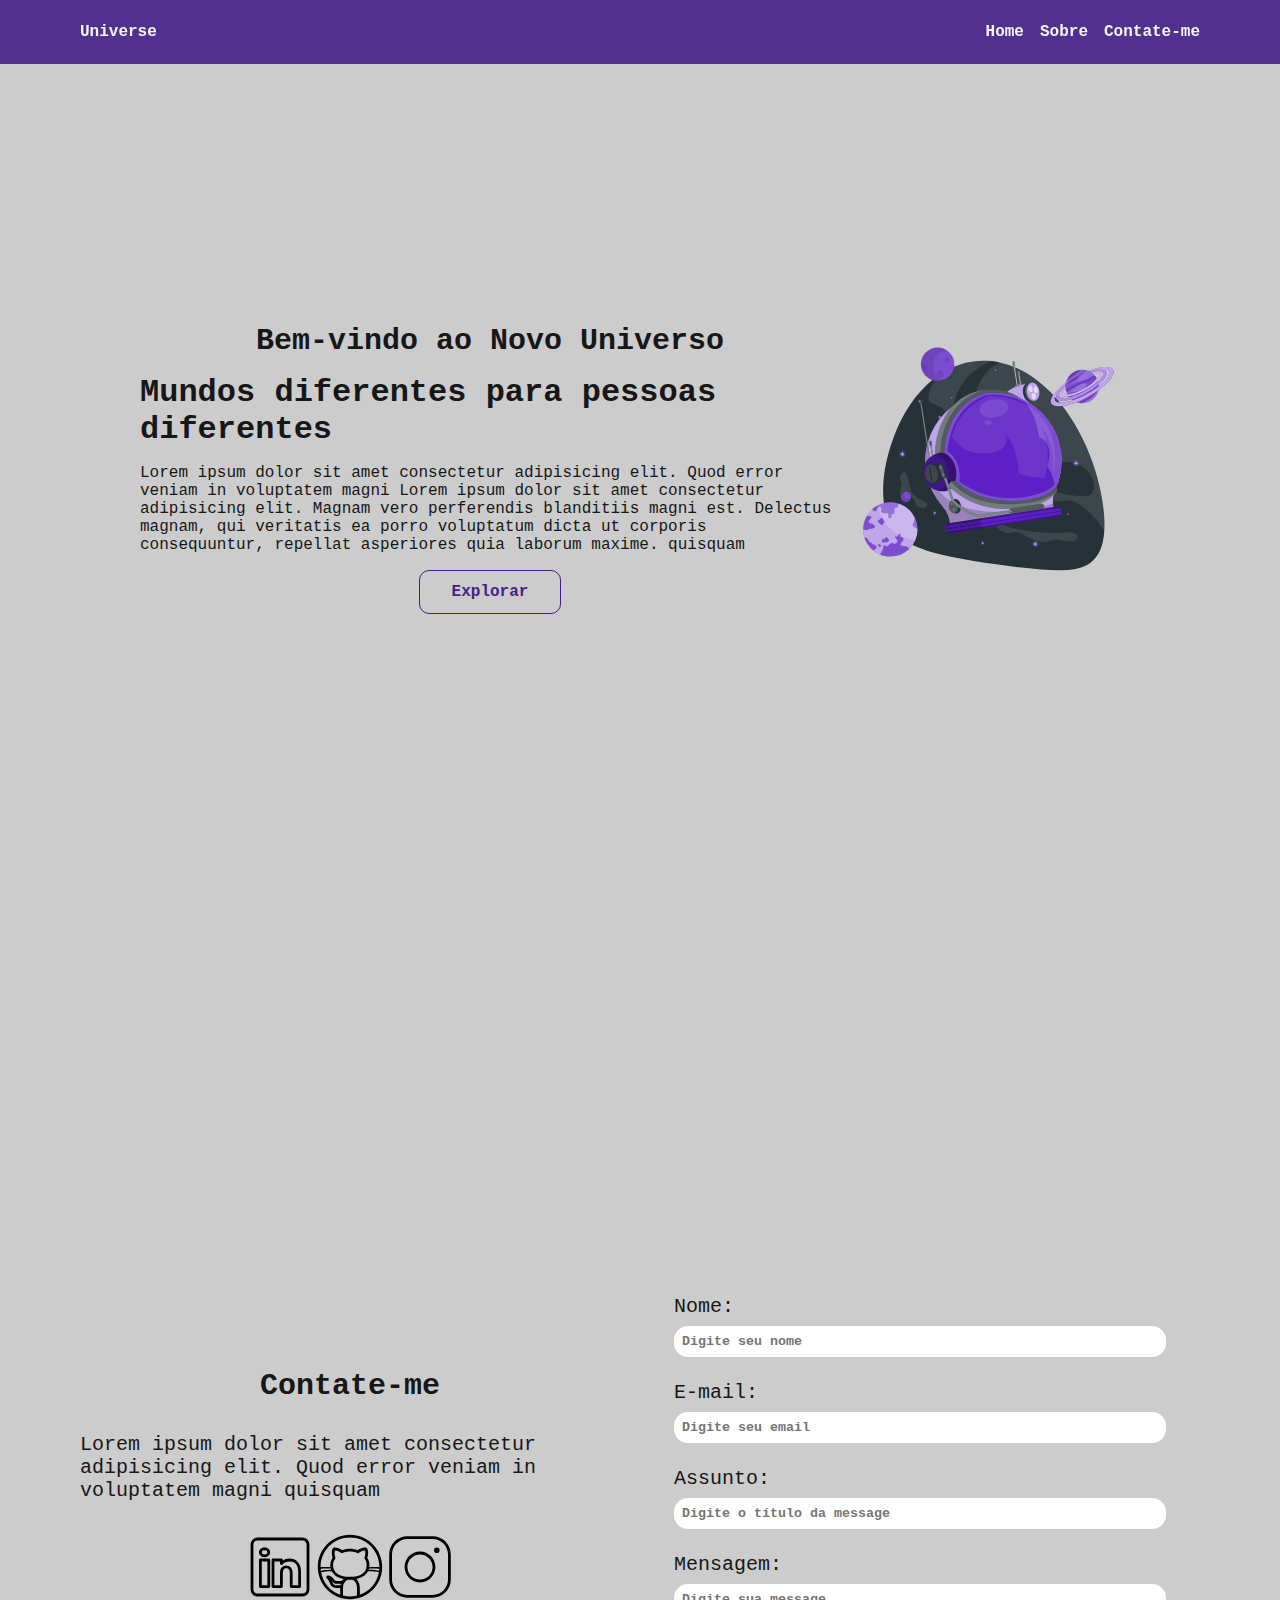
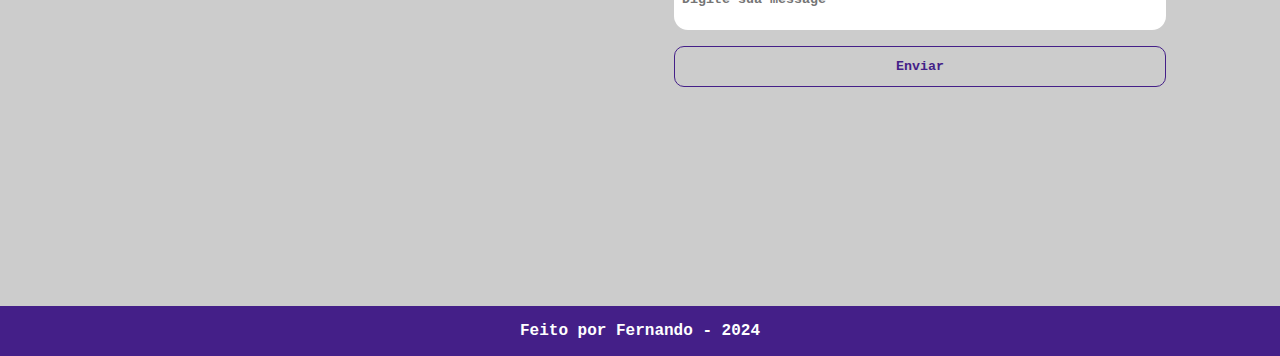
<file: index.html>
<!DOCTYPE html>


<html lang="pt-br">

<head>
    <meta charset="UTF-8">
    <meta name="viewport" content="width=device-width, initial-scale=1.0">
    <meta name="description" content="Projeto Portfólio">
    <meta name="author" content="Fernando Cassio">
    <meta name="keywords" content="HTML, CSS, JavaScript">
    <link rel="icon" href="./assets/img/favicon.svg" type="image/svg+xml" />
    <link rel="stylesheet" href="assets/css/style.css">
    <title>Universe</title>
</head>


<body>
    
    <header class="menu_container">
        <div id="header_content" class="menu_content">
            <div id="titulo" class="flex">
                <a href="#">Universe</a>
            </div>
            <div id="menu" class="flex">
                <ul class="flex menu_lista">
                    <li><a href="#">Home</a></li>
                    <li><a href="#about">Sobre</a></li>
                    <li><a href="#contact">Contate-me</a></li>
                </ul>
                </nav>
            </div>
        </div>
    </header>


    <main>
        <section id="home" class="home">
                <article id="home_texto">
                    <h4>Bem-vindo ao Novo Universo</h4>
                    <h1>Mundos diferentes para pessoas diferentes</h1>
                    <p>
                        Lorem ipsum dolor sit amet consectetur adipisicing elit. Quod error veniam in voluptatem magni
                        Lorem ipsum dolor sit amet consectetur adipisicing elit. Magnam vero perferendis blanditiis
                        magni est. Delectus magnam, qui veritatis ea porro voluptatum
                        dicta ut corporis consequuntur, repellat asperiores quia laborum maxime.
                        quisquam
                    </p>
                    <a class="botao" target="_blank" href="https://github.com/fernandocassiodev" alt="Github">
                        Explorar
                    </a>
                </article>
                <article id="home_imagem" class="home_content">
                    <img src="./assets/img/astronauta.svg" alt="Capacete de Astronauta Animado" width="300">
                </article>
        </section>


        <section id="about" class="sobre_container">

            

        </section>


        <section id="contact" class="contato_container">

            <article id="redes_sociais" class="flex contato_content">

                <h4>Contate-me</h4>
                <p>Lorem ipsum dolor sit amet consectetur adipisicing elit.
                    Quod error veniam in voluptatem magni quisquam</p>

                <div id="icones_redes_sociais" class="flex social_container">
                    <a href="">
                        <img class="social_icon" src="assets/img/linkedin.svg" alt="LinkedIn" />
                    </a>
                    <a href="">
                        <img class="social_icon" src="assets/img/github.svg" alt="Github" />
                    </a>
                    <a href="">
                        <img class="social_icon" src="assets/img/instagram.svg" alt="Instagram" />
                    </a>
                </div>

            </article>
            <form action="https://formsubmit.co/21611417152afb086ebea14b72d1192b" method="POST" id="formulario" name="formulario">

                <input type="hidden" name="_next" value="http://localhost:5500/sucess.html">
                <input type="hidden" name="_captcha" value="false">

                <label for="name">Nome: </label>
                <input id="name" type="text" name="name" placeholder="Digite seu nome">
                <span id="txtNome"></span>

                <label for="email">E-mail: </label>
                <input id="email" type="text" name="email" placeholder="Digite seu email">
                <span id="txtEmail"></span>

                <label for="subject">Assunto: </label>
                <input id="subject" type="text" name="subject" placeholder="Digite o título da message">
                <span id="txtSubject"></span>

                <label for="message">Mensagem: </label>
                <textarea id="message" name="message" placeholder="Digite sua message"></textarea>

                <button class="botao" type="submit">Enviar</button>
            </form>
        </section>
        

    </main>
 

    <footer>
      <p>Feito por Fernando - 2024</p>
    </footer>
<script src="./assets/js/script.js"></script>
</body>

</html>
</file>
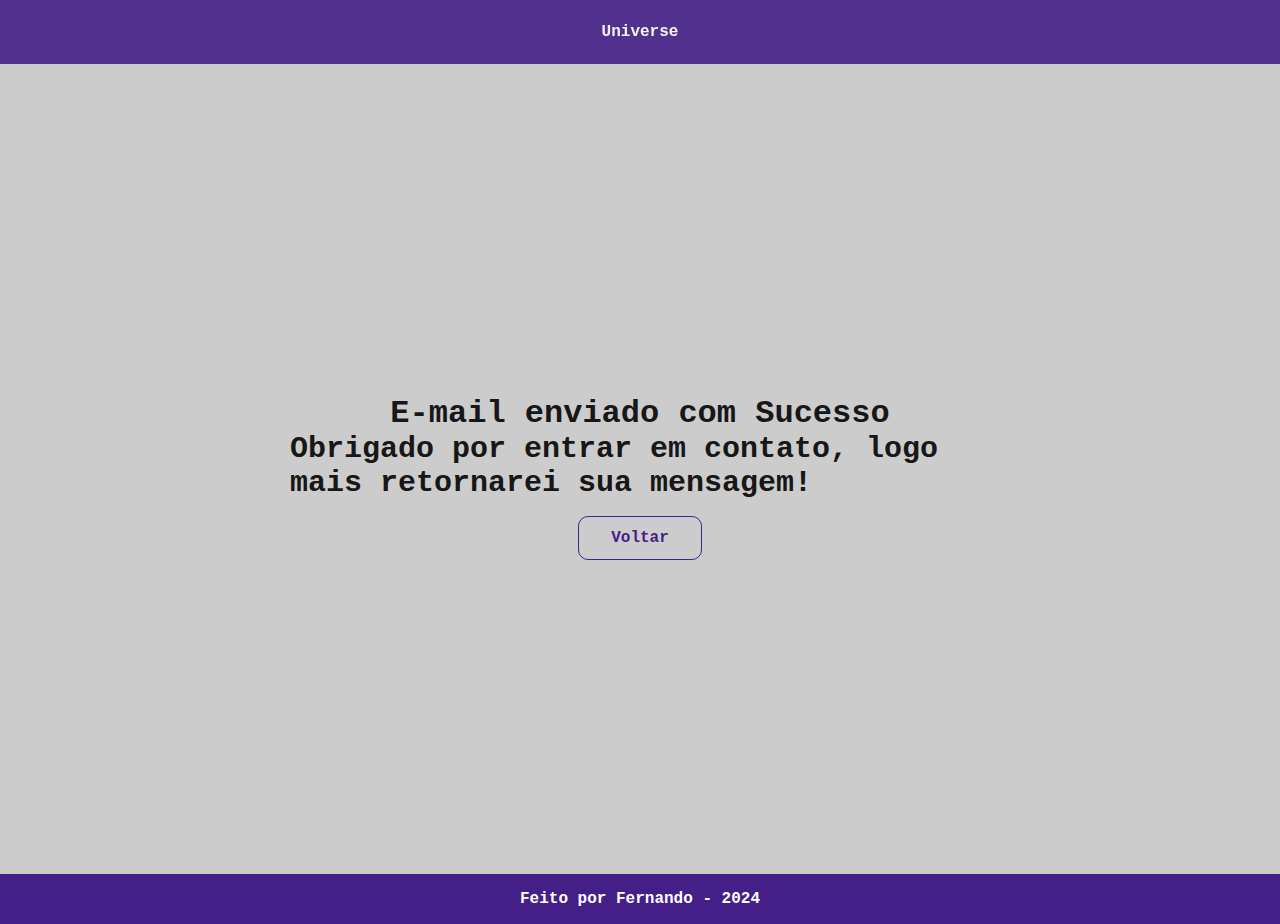
<file: sucess.html>
<!DOCTYPE html>
<html lang="pt-BR">
  <head>
    <meta charset="UTF-8" />
    <meta name="viewport" content="width=device-width, initial-scale=1.0" />
    <meta name="description" content="Projeto Portfólio" />
    <meta name="author" content="Generation Brasil" />
    <meta name="keywords" content="HTML, CSS, JavaScript" />
    <link href="https://fonts.googleapis.com/css2?family=Poppins&display=swap" rel="stylesheet">
    <link rel="icon" href="./assets/img/favicon.svg" type="image/svg+xml" />
    <link rel="stylesheet" href="./assets/css/style.css">
    <title>Universe</title>
  </head>
  <body>
    <Header class="menu_container">
        <div id="header_content" class="menu_sucess_content">
            <div id="menu_content_sucess">
                <a href="index.html">Universe</a>
            </div>
        </div>
    </Header>
    <main class="home">
        <section id="home_texto" class="menu_sucess_container">
            <article id="home_texto">
                <h1>E-mail enviado com Sucesso</h1>
                <h4>Obrigado por entrar em contato, logo mais retornarei sua mensagem!</h4>
                <a class="botao" href="index.html">Voltar</a>
            </article>
        </section>
    </main>
    <footer>
        <p>Feito por Fernando - 2024</p>
      </footer>
  </body>
</html>
</file>
<file: assets/css/style.css>
* {
  margin: 0;
  padding: 0;
  text-decoration: none;
  font-family: 'Courier New', Courier, monospace;
}

:root {
  --purple-200: #9a7bd1;
  --purple-500: #6b36c8;
  --purple-800: #441f88;

  --black-800: #171717;

  --gray-200: #cccccc;
  --gray-400: #505861;

  --white: #f9f9f9;
}

html {
  scroll-behavior: smooth;
}

body {
  background-color: var(--gray-200);
  color: var(--black-800);
}

.botao {
  color: var(--purple-800);
  padding: 12px 32px;
  border: 1px solid var(--purple-800);
  border-radius: 10px;
  text-align: center;
  font-weight: 700;
}

.botao:hover {
  color: var(--gray-200);
  background-color: var(--purple-800);
  transition: 0.3s;
}

.botao:active {
  transform: scale(0.98);
}

.flex {
  display: flex;
  justify-content: center;
  align-items: center;
}

/* Estilização seção header*/

.menu_container {
  background-color: var(--purple-800);
  position: sticky;
  top: 0;
  filter: opacity(0.9);
  height: 4rem;
  display: flex;
  justify-content: center;  
}

.menu_container a{
  font-size: 16px;
  color: var(--white);
  font-weight: bold;
}

.menu_container a:hover {
  color: var(--purple-200);
}

.menu_content {
    max-width: 1120px;
    padding: 0 24px;
    width: 100%;
    display: flex;
    justify-content: space-between;
}

.menu_lista {
    list-style: none;
}

.menu_lista li {
    margin: 0 0 0 16px;
}

/*home*/

.home{
  height: 90vh;
  display: flex;
  flex-direction: row;
  justify-content: center;
}

#home_texto{
  display: flex;
  flex-direction: column;
  align-items: center;
  justify-content: center;
  width: 700px;
}

#home_texto h1{
  padding-top: 1rem;
} 

#home_texto p{
  padding-top: 1rem;
} 

#home_texto a{
  margin-top: 1rem;
} 

#home_imagem{
  display: flex;
  align-items: center;
  justify-content: center;
}

/* Seção sobre */
.sobre_container{
  max-width: 1120px;
  margin: -24pc auto;
  height: 100vh;
  display: flex;
  align-items: center;
}

.sobre_container img{
  width: 300px;
  font-size: 35%;
  border: 5px solid var(--purple-500);
  border-radius: 50%;
}

.sobre_container h1{
  font-size: 32px;
  text-align: center;
}

.sobre_container p{
  text-align: center;
  margin: 16px 0;
}

.sobre_github{
  justify-content: space-evenly;
}

#sobre_texto{
  margin-left: 30px;
}

/*Seção Contato*/

.contato_container{
  max-width: 1120px;
  margin: auto;
  height: 100vh;
  display: grid;
  grid-template-columns: repeat(auto-fill, 540px);
  align-items: center;
  gap: 30px;
}

.contato_content{
  gap: 30px;
  flex-direction: column;
  margin: 64px 0px 0px 0px;
  font-size: 20px;
}

h4{
  font-size: 30px;
  font-weight: bold;
}

/* Seção redes sociais */

.social_container a img{
  width: 70px;
}

.social_icon:hover{
  filter: 
  brightness(0)
  saturate(100%)
  invert(28%)
  sepia(26%)
  saturate(4087%)
  hue-rotate(242deg)
  brightness(94%)
  contrast(103%)
  ;
}

/* Seção Formulário */

form{
  display: flex;
  flex-direction: column;
  margin: 70px 0px 0px 0px;
  padding: 24px;
}

form label{
  font-size: 20px;
  text-align: left;
}

form input, textarea{
  margin: 8px 0 16px;
  padding: 8px;
  border-radius: 14px;
  border: none;
  font-weight: bold;
}

textarea{
  resize: none;
}

form span{
  margin-bottom: 8px;
  margin-left: 12px;
  font-size: 12px;
  line-height: 16px;
  color: red;
}

form button{
  background-color: transparent;
}


.menu_sucess_content{
  display: flex;
  align-items: center;
}

/*Seção rodapé*/

footer{
  background-color: var(--purple-800);
  height: 50px;
  display: flex;
  justify-content: center;
  align-items: center;
  font-weight: bold;
  color: white;
}
</file>
